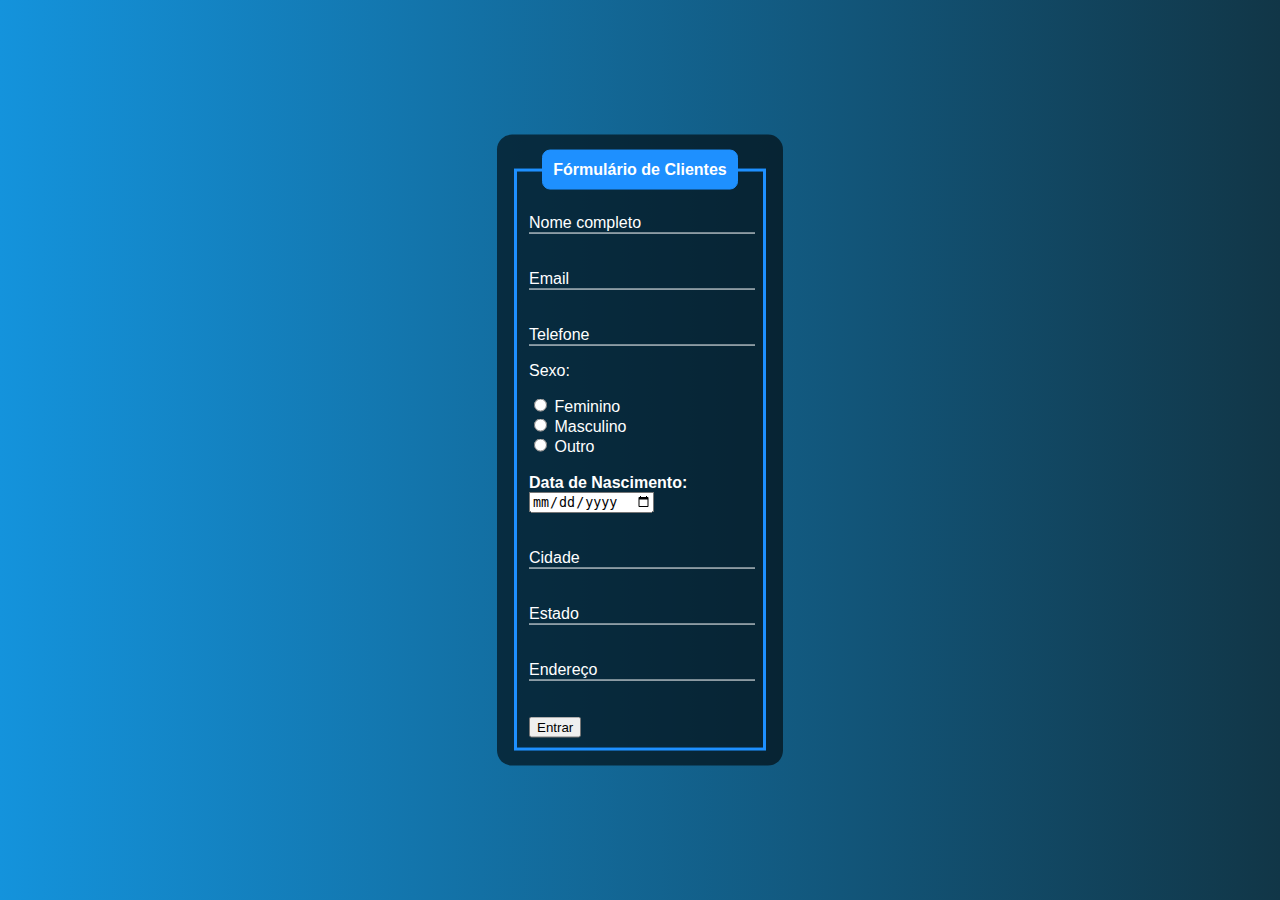
<file: index.html>
<!DOCTYPE html>
<html lang="pt-br">
<head>
    <meta charset="UTF-8">
    <meta name="viewport" content="width=device-width, initial-scale=1.0">
    <script src="java/script.js"></script>
    <link rel="stylesheet" href="css/style.css">
    <title>Document</title>
</head>
<body>
    <div class="box">
        <form action="">
            <fieldset>
                <legend><b>Fórmulário de Clientes</b></legend>
                <br>
                <div class="inputBox">
                    <input type="text" name="nome" id="nome" class="inputUser" required>
                    <label for="nome" class="labelInput">Nome completo</label>
                </div>
                <br><br>
                <div class="inputBox">
                    <input type="text" name="email" id="email" class="inputUser" required>
                    <label for="email" class="labelInput">Email</label>
                </div>
                <br><br>
                <div class="inputBox">
                    <input type="tel" name="telefone" id="telefone" class="inputUser" required>
                    <label for="telefone" class="labelInput">Telefone</label>
                </div>
                <p>Sexo:</p>
                <input type="radio" id="feminino" name="genero" value="feminino" required>
                <label for="feminino">Feminino</label>
                <br>
                <input type="radio" id="masculino" name="genero" value="masculino" required>
                <label for="masculino">Masculino</label>
                <br>
                <input type="radio" id="outro" name="genero" value="outro" required>
                <label for="outro">Outro</label>
                <br><br>
                <label for="data_nascimento"><b>Data de Nascimento:</b></label>
                <input type="date" name="data_nascimento" id="data_nascimento" required>
                <br><br><br>
                <div class="inputBox">
                    <input type="text" name="cidade" id="cidade" class="inputUser" required>
                    <label for="cidade" class="labelInput">Cidade</label>
                </div>
                <br><br>
                <div class="inputBox">
                    <input type="text" name="estado" id="estado" class="inputUser" required>
                    <label for="estado" class="labelInput">Estado</label>
                </div>
                <br><br>
                <div class="inputBox">
                    <input type="text" name="endereco" id="endereco" class="inputUser" required>
                    <label for="endereco" class="labelInput">Endereço</label>
                </div>
                <br><br>
                <button onclick="entrar()">Entrar</button>
            </fieldset>
        </form>
    </div>
</body>
</html>
</file>
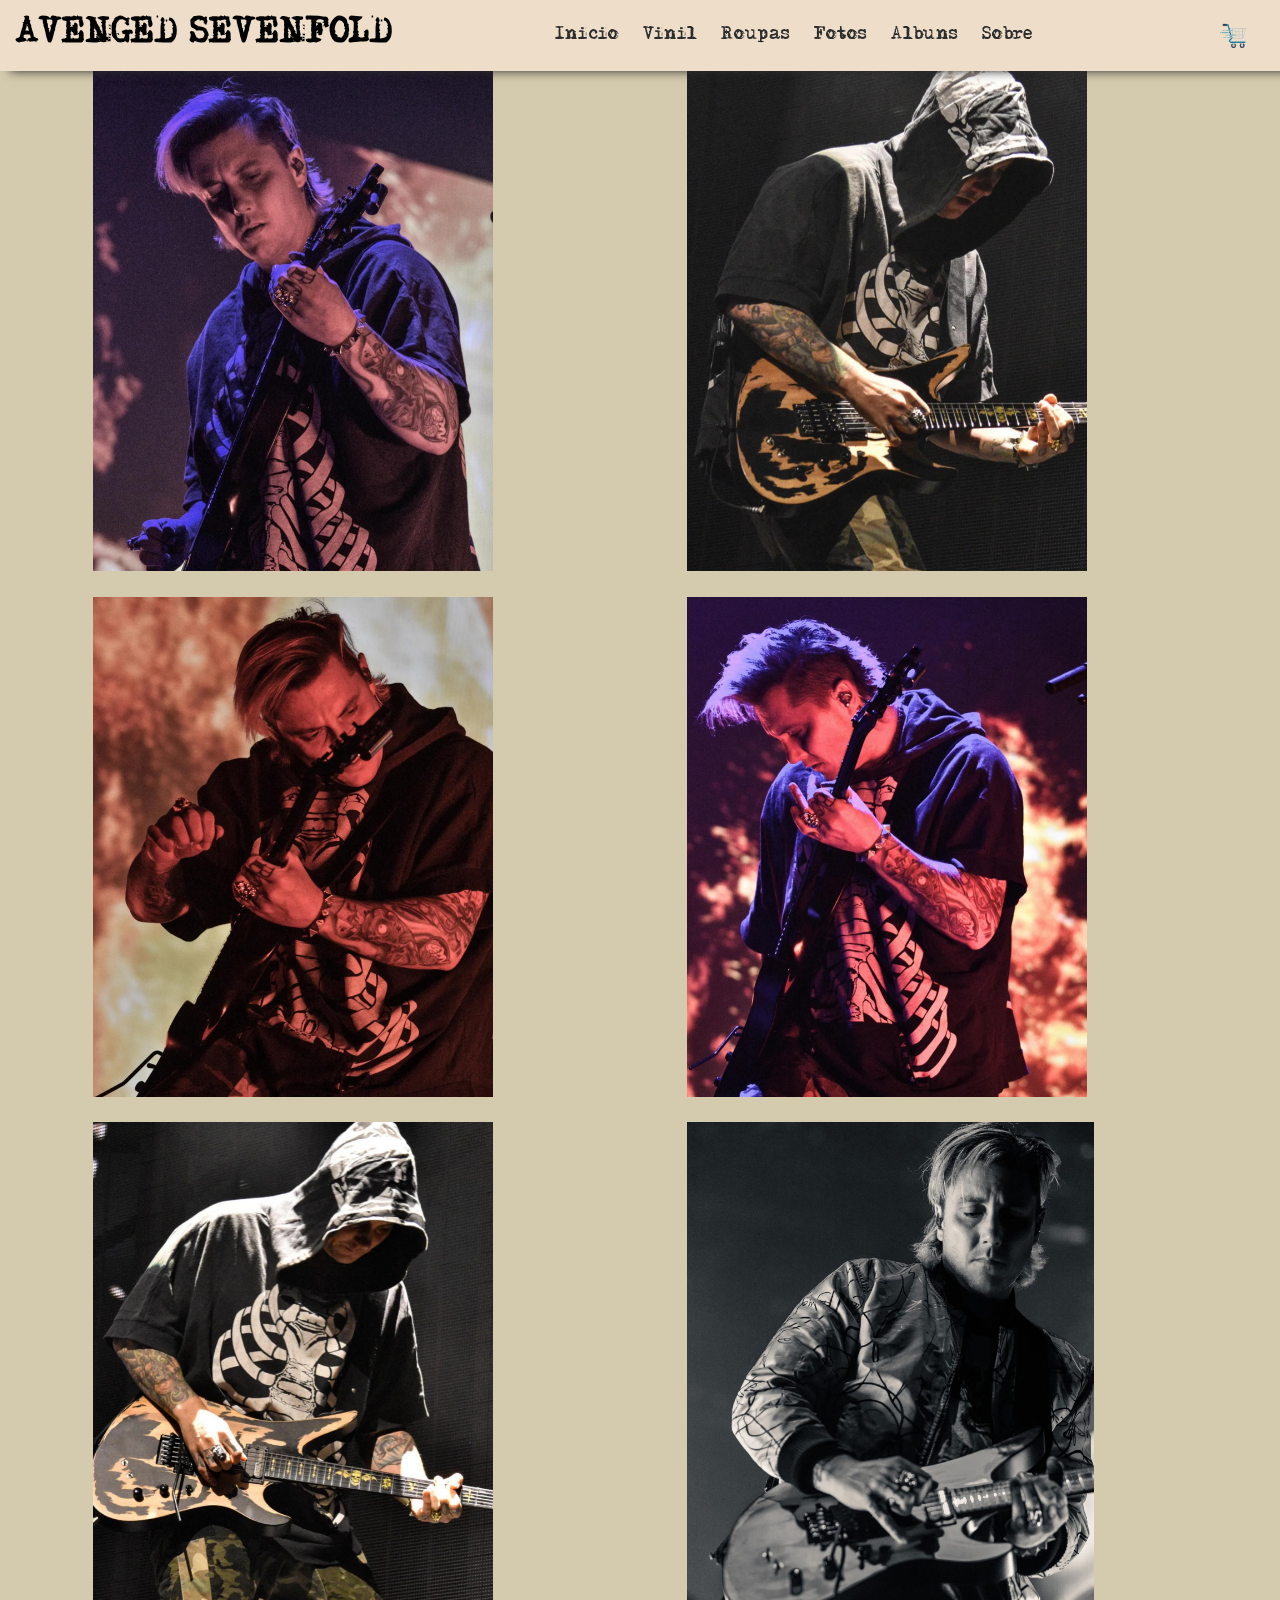
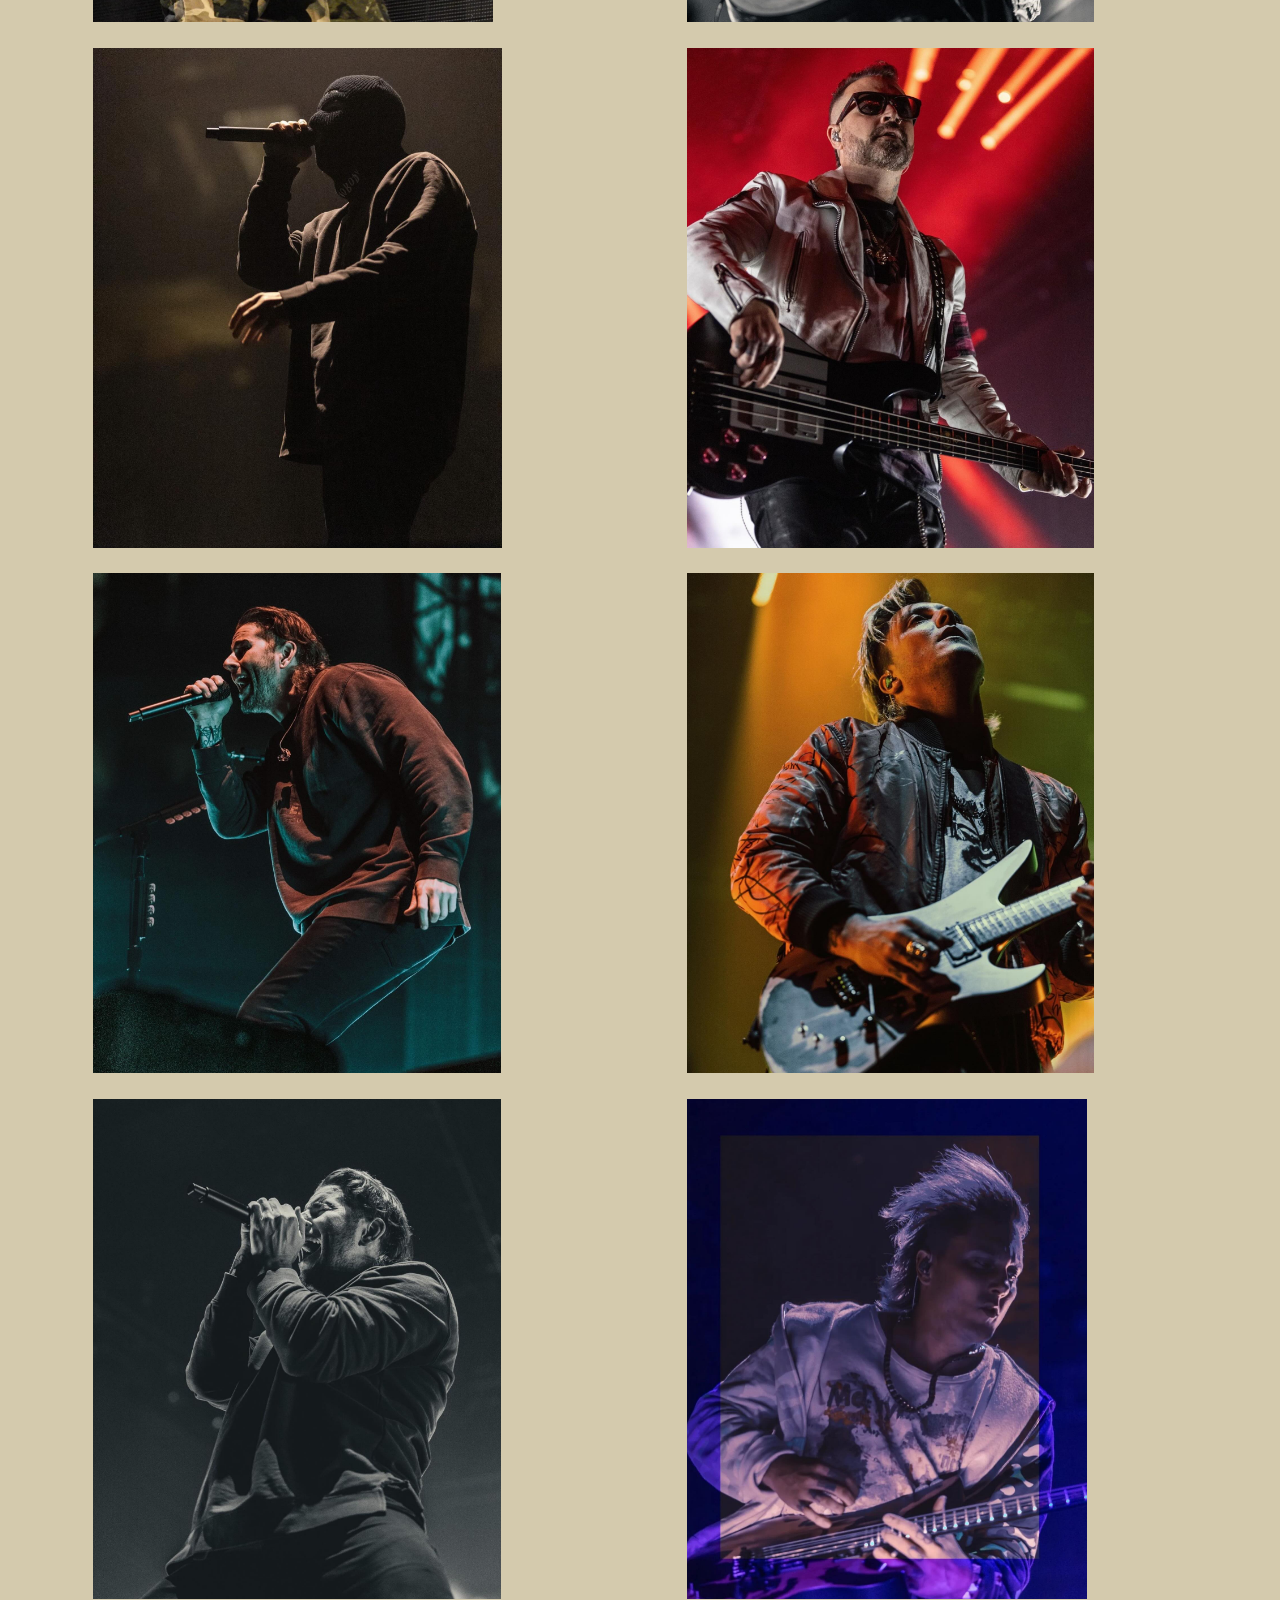
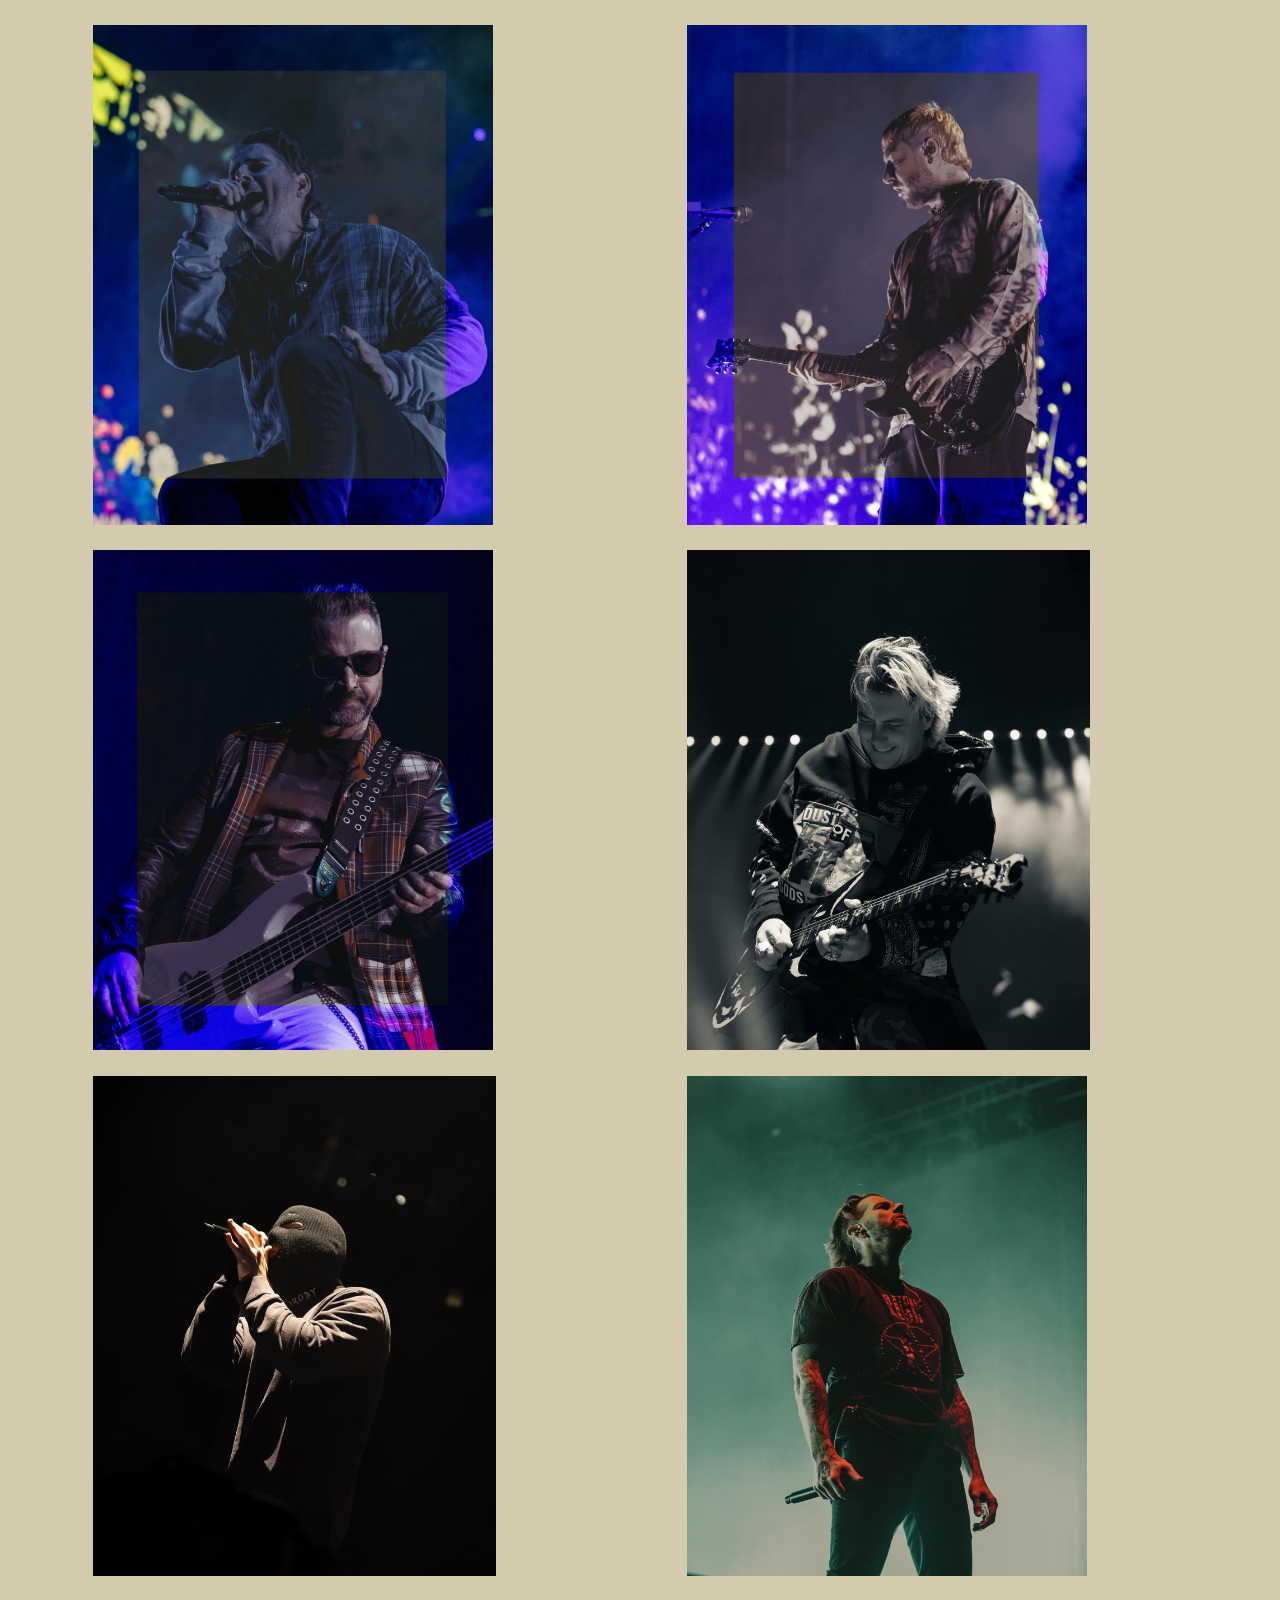
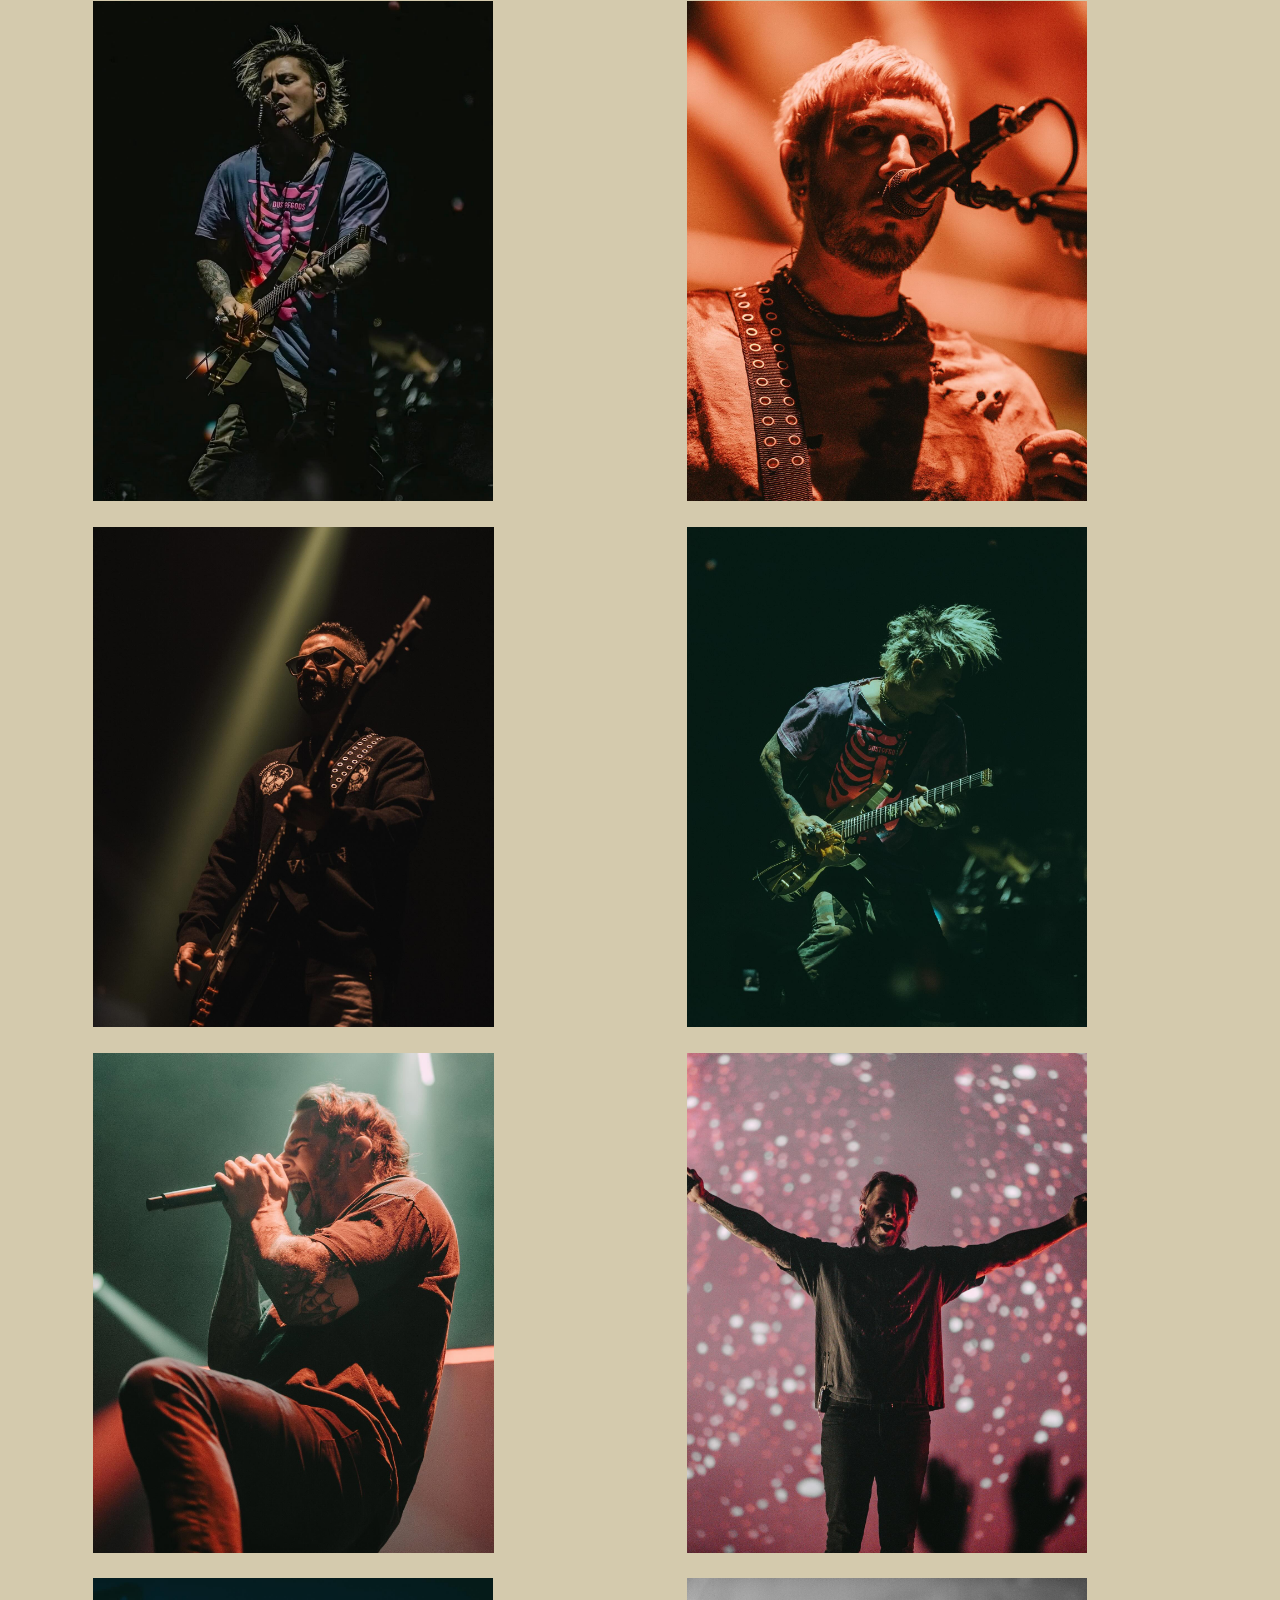
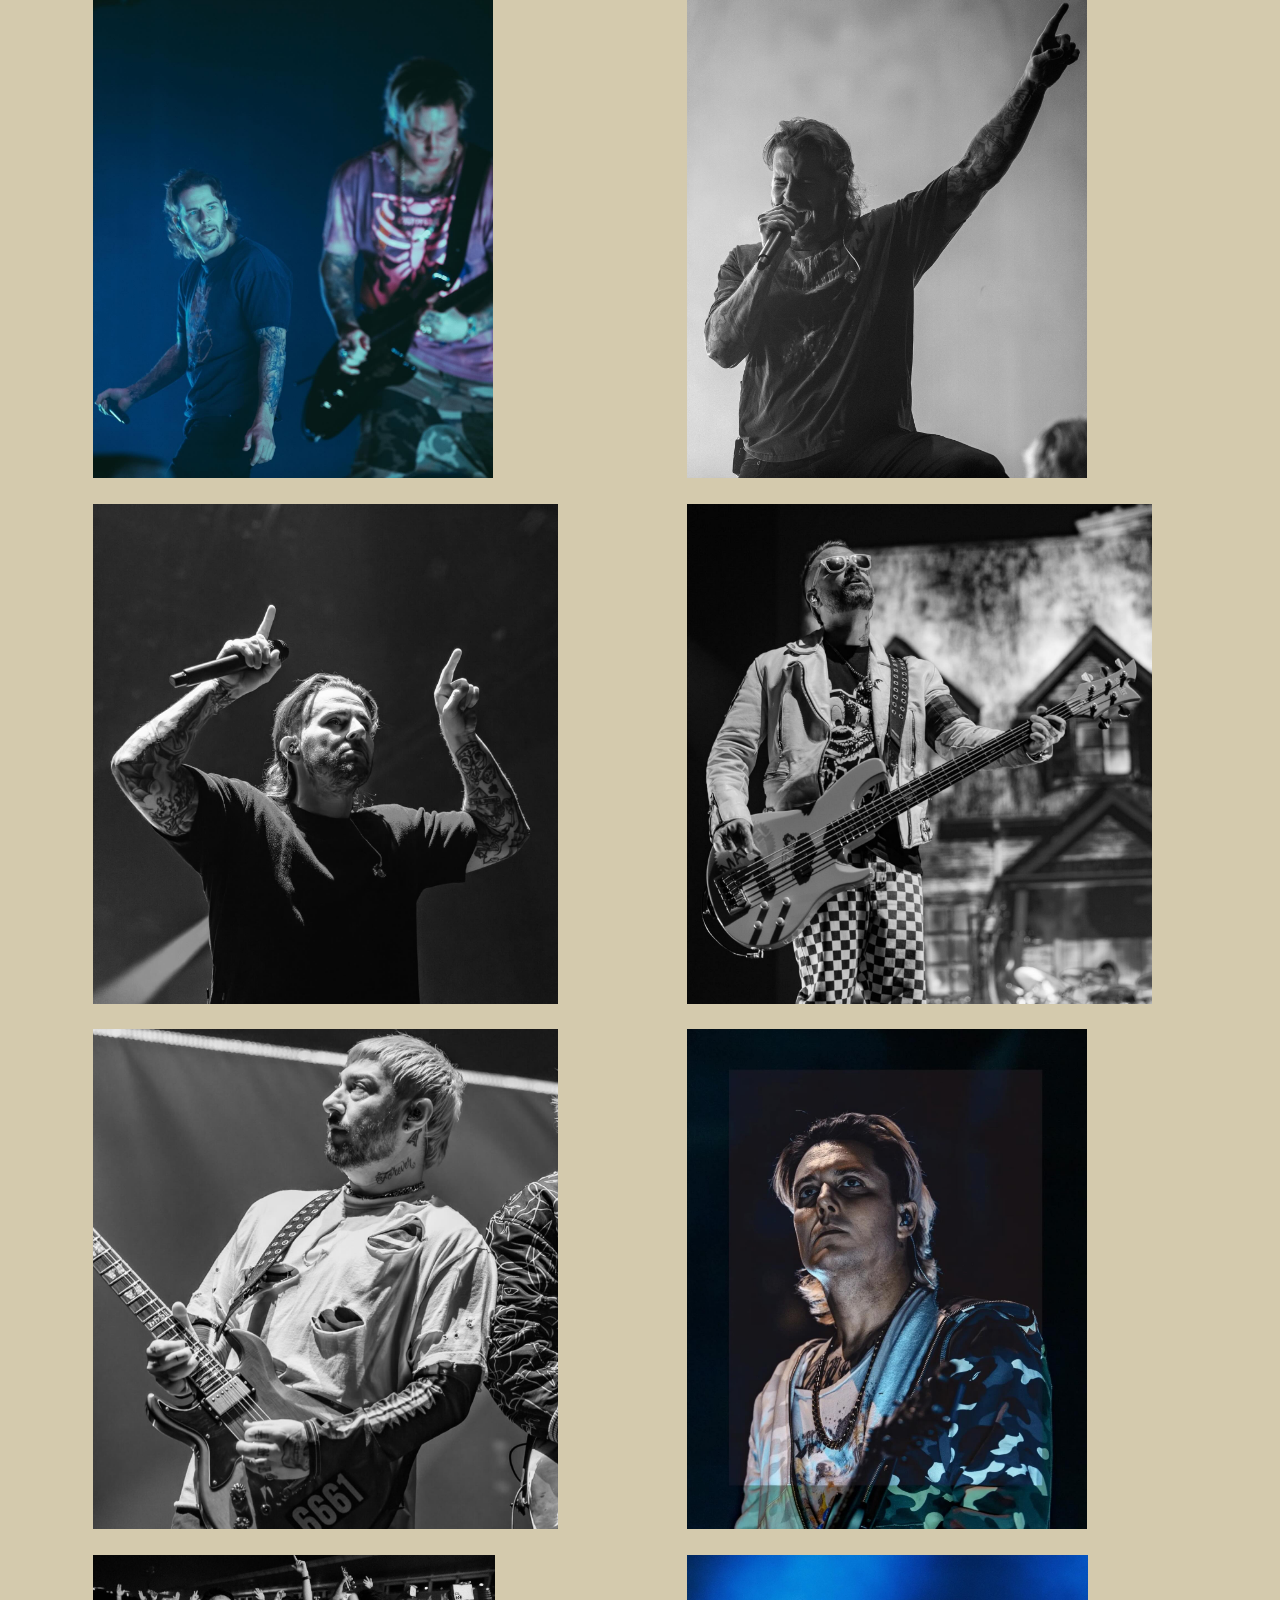
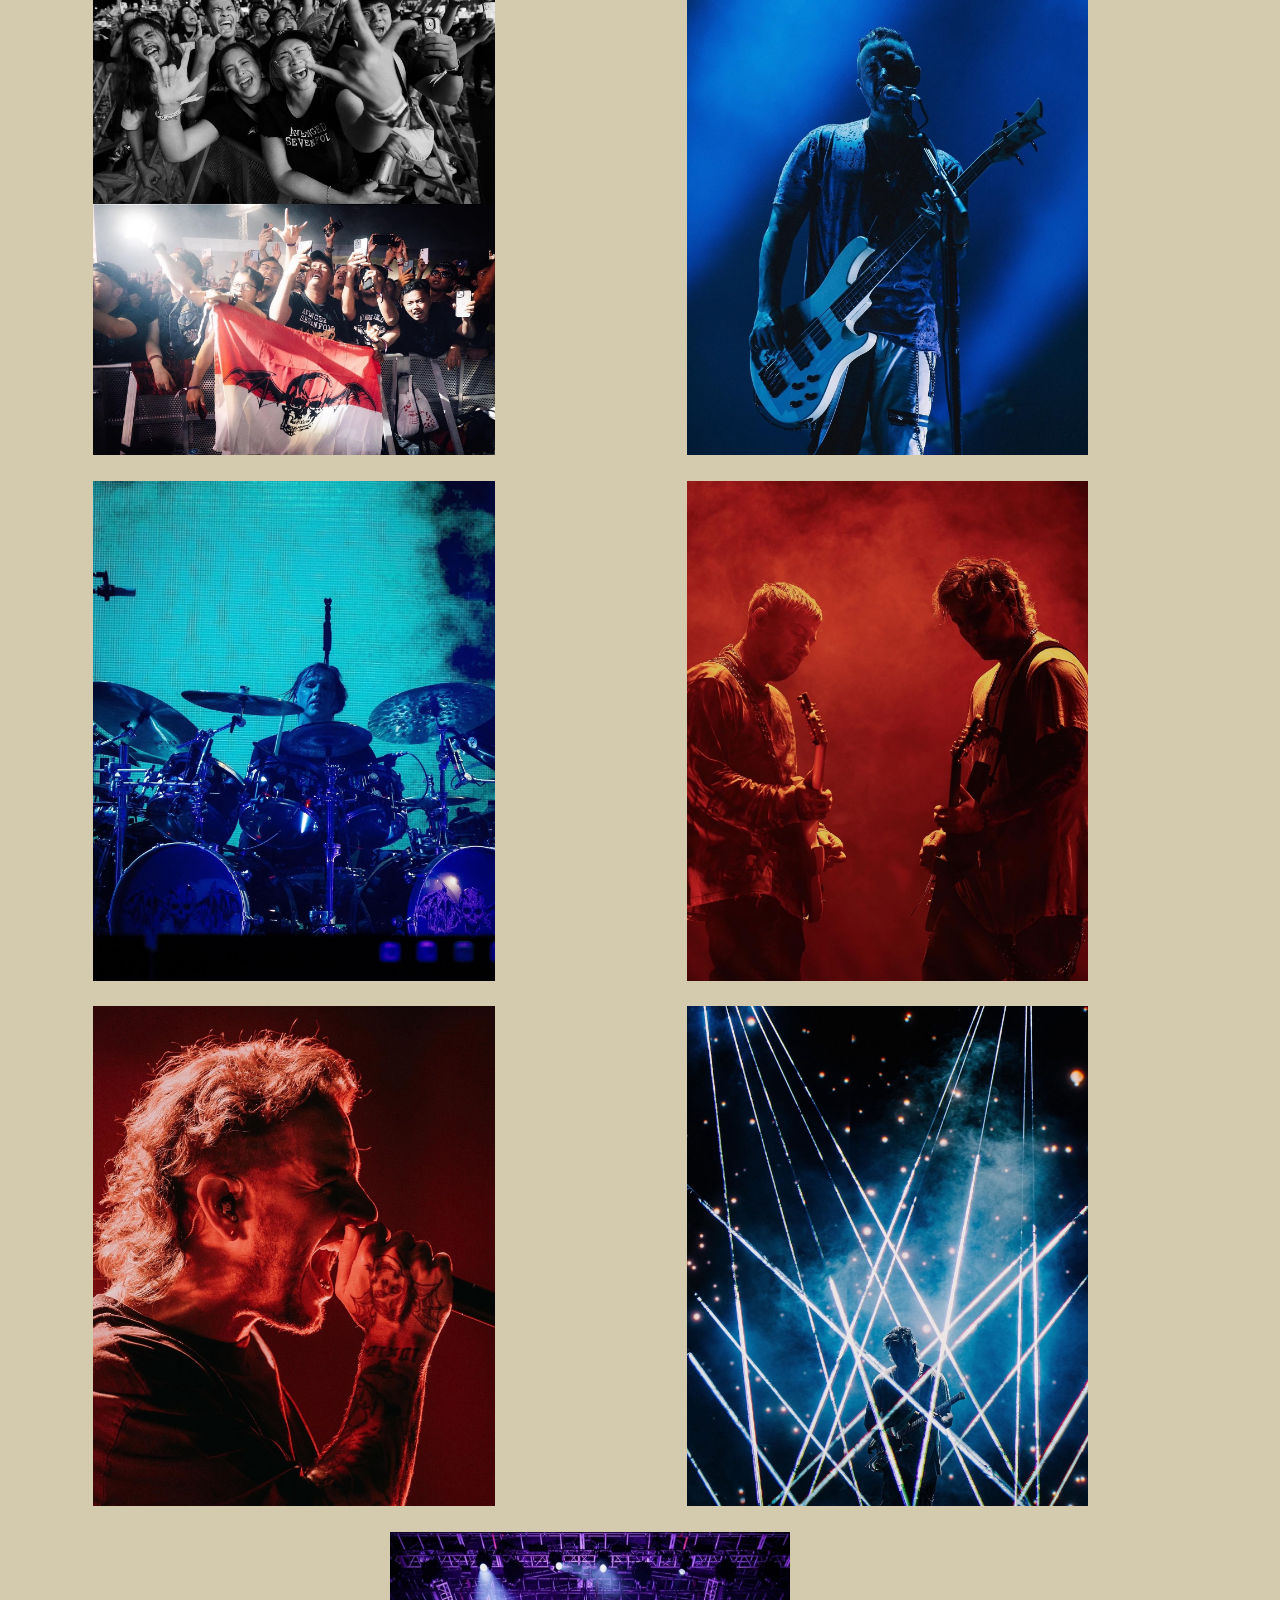
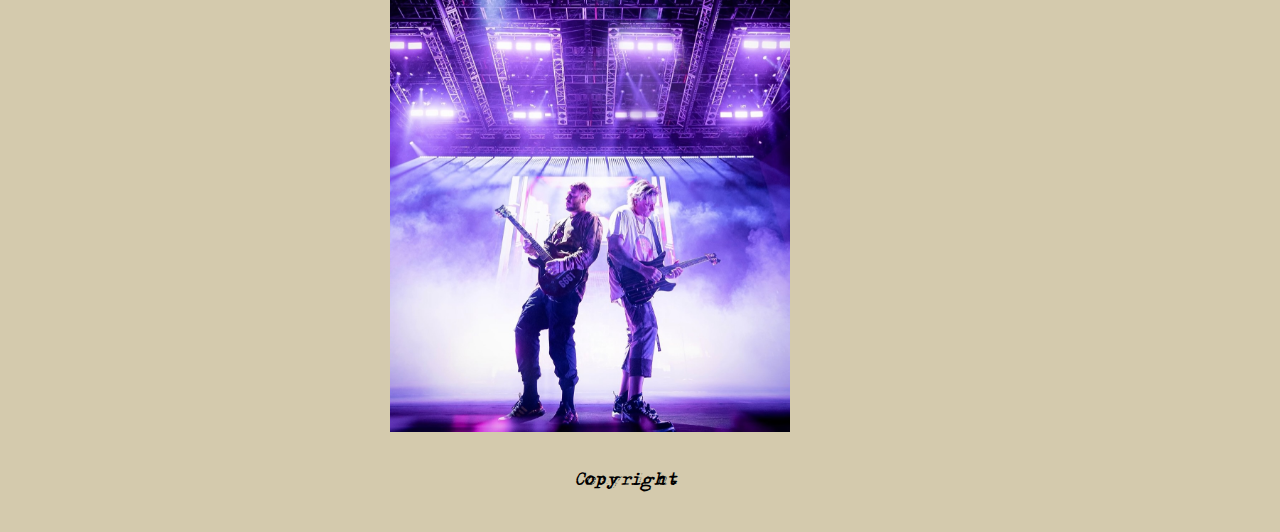
<file: fotos.html>
<!DOCTYPE html>
<html lang="pt-BR">
<head>
    <meta charset="UTF-8">
    <meta http-equiv="X-UA-Compatible" content="IE=edge">
    <meta name="viewport" content="width=device-width, initial-scale=1.0">
    <link rel="stylesheet" href="css/style5.css">
    <title>Avenged Sevenfold</title>
</head>
<body>
    <div class="navBar showmenu">
        <div class="header-inner-content">
            <h1 class="logo">AVENGED SEVENFOLD</h1>
            <nav>
            <ul>
                <li><a href="principal.html" class="outras-paginas">Inicio</a></li>
                <li><a href="vinil.html" class="outras-paginas">Vinil</a></li>
                <li><a href="roupa.html" class="outras-paginas">Roupas</a></li>
                <li><a href="fotos.html" class="outras-paginas">Fotos</a></li>
                <li><a href="albuns.html" class="outras-paginas">Albuns</a></li>
                <li><a href="sobre.html" class="outras-paginas">Sobre</a></li>
            </ul>
            </nav>
            <div class="nav-icon">
                <img src="imagens/carrinho.png">
                <img src="imagens/menu(1).png" class="menu-button">
            </div>
        </div>
    </div>
    <main>
        <div class="galeria">
            <a href="https://www.instagram.com/p/C48cZ16RaLD/?img_index=1" class="fotos">
                <img src="imagens/fotos/foto1.jpg" alt="">
            </a>
            <a href="https://www.instagram.com/p/C48cZ16RaLD/?img_index=2" class="fotos">
                <img src="imagens/fotos/foto3.jpg" alt="">
            </a>
            <a href="https://www.instagram.com/p/C48cZ16RaLD/?img_index=3" class="fotos">
                <img src="imagens/fotos/foto4.jpg" alt="">
            </a>
            <a href="https://www.instagram.com/p/C48cZ16RaLD/?img_index=4" class="fotos">
                <img src="imagens/fotos/foto5.jpg" alt="">
            </a>
            <a href="https://www.instagram.com/p/C48cZ16RaLD/?img_index=5" class="fotos">
                <img src="imagens/fotos/foto6.jpg" alt="">
            </a>
            <a href="https://www.instagram.com/p/C452DadRXPe/?img_index=1" class="fotos">
                <img src="imagens/fotos/foto7.jpg" alt="">
            </a>
            <a href="https://www.instagram.com/p/C452DadRXPe/?img_index=2" class="fotos">
                <img src="imagens/fotos/foto8.jpg" alt="">
            </a>
            <a href="https://www.instagram.com/p/C452DadRXPe/?img_index=3" class="fotos">
                <img src="imagens/fotos/foto9.jpg" alt="">
            </a>
            <a href="https://www.instagram.com/p/C452DadRXPe/?img_index=4" class="fotos">
                <img src="imagens/fotos/foto10.jpg" alt="">
            </a>
            <a href="https://www.instagram.com/p/C452DadRXPe/?img_index=5" class="fotos">
                <img src="imagens/fotos/foto11.jpg" alt="">
            </a>
            <a href="https://www.instagram.com/p/C452DadRXPe/?img_index=6" class="fotos">
                <img src="imagens/fotos/foto12.jpg" alt="">
            </a>
            <a href="https://www.instagram.com/p/C4RUZtePr5z/?img_index=1" class="fotos">
                <img src="imagens/fotos/foto13.jpg" alt="">
            </a>
            <a href="https://www.instagram.com/p/C4RUZtePr5z/?img_index=2" class="fotos">
                <img src="imagens/fotos/foto14.jpg" alt="">
            </a>
            <a href="https://www.instagram.com/p/C4RUZtePr5z/?img_index=3" class="fotos">
                <img src="imagens/fotos/foto15.jpg" alt="">
            </a>
            <a href="https://www.instagram.com/p/C4RUZtePr5z/?img_index=4" class="fotos">
                <img src="imagens/fotos/foto16.jpg" alt="">
            </a>
            <a href="https://www.instagram.com/p/C4RUZtePr5z/?img_index=5" class="fotos">
                <img src="imagens/fotos/foto17.jpg" alt="">
            </a>
            <a href="https://www.instagram.com/p/C4RUZtePr5z/?img_index=6" class="fotos">
                <img src="imagens/fotos/foto18.jpg" alt="">
            </a>
            <a href="https://www.instagram.com/p/C4RUZtePr5z/?img_index=7" class="fotos">
                <img src="imagens/fotos/foto19.jpg" alt="">
            </a>
            <a href="https://www.instagram.com/p/C5ZBsS-Pxla/?img_index=1" class="fotos">
                <img src="imagens/fotos/foto20.jpg" alt="">
            </a>
            <a href="https://www.instagram.com/p/C5ZBsS-Pxla/?img_index=2" class="fotos">
                <img src="imagens/fotos/foto21.jpg" alt="">
            </a>
            <a href="https://www.instagram.com/p/C5ZBsS-Pxla/?img_index=3" class="fotos">
                <img src="imagens/fotos/foto23.jpg" alt="">
            </a>
            <a href="https://www.instagram.com/p/C5ZBsS-Pxla/?img_index=5" class="fotos">
                <img src="imagens/fotos/foto24.jpg" alt="">
            </a>
            <a href="https://www.instagram.com/p/C5ZBsS-Pxla/?img_index=6" class="fotos">
                <img src="imagens/fotos/foto25.jpg" alt="">
            </a>
            <a href="https://www.instagram.com/p/C5ZBsS-Pxla/?img_index=7" class="fotos">
                <img src="imagens/fotos/foto26.jpg" alt="">
            </a>
            <a href="https://www.instagram.com/p/C5ZBsS-Pxla/?img_index=8" class="fotos">
                <img src="imagens/fotos/foto27.jpg" alt="">
            </a>
            <a href="https://www.instagram.com/p/C5ZBsS-Pxla/?img_index=9" class="fotos">
                <img src="imagens/fotos/foto28.jpg" alt="">
            </a>
            <a href="" class="fotos">
                <img src="imagens/fotos/foto29.jpg" alt="">
            </a>
            <a href="" class="fotos">
                <img src="imagens/fotos/foto30.jpg" alt="">
            </a>
            <a href="" class="fotos">
                <img src="imagens/fotos/foto31.jpg" alt="">
            </a>
            <a href="" class="fotos">
                <img src="imagens/fotos/foto32.jpg" alt="">
            </a>
            <a href="" class="fotos">
                <img src="imagens/fotos/foto33.jpg" alt="">
            </a>
            <a href="" class="fotos">
                <img src="imagens/fotos/foto34.jpg" alt="">
            </a>
            <a href="" class="fotos">
                <img src="imagens/fotos/foto35.jpg" alt="">
            </a>
            <a href="" class="fotos">
                <img src="imagens/fotos/foto36.jpg" alt="">
            </a>
            <a href="" class="fotos">
                <img src="imagens/fotos/foto37.jpg" alt="">
            </a>
            <a href="" class="fotos">
                <img src="imagens/fotos/foto38.jpg" alt="">
            </a>
            <a href="" class="fotos">
                <img src="imagens/fotos/foto39.jpg" alt="">
            </a>

        </div>        
    </main>
    <footer>
        <span>Copyright &copy; | </span>
    </footer>
</body>
</html>
</file>
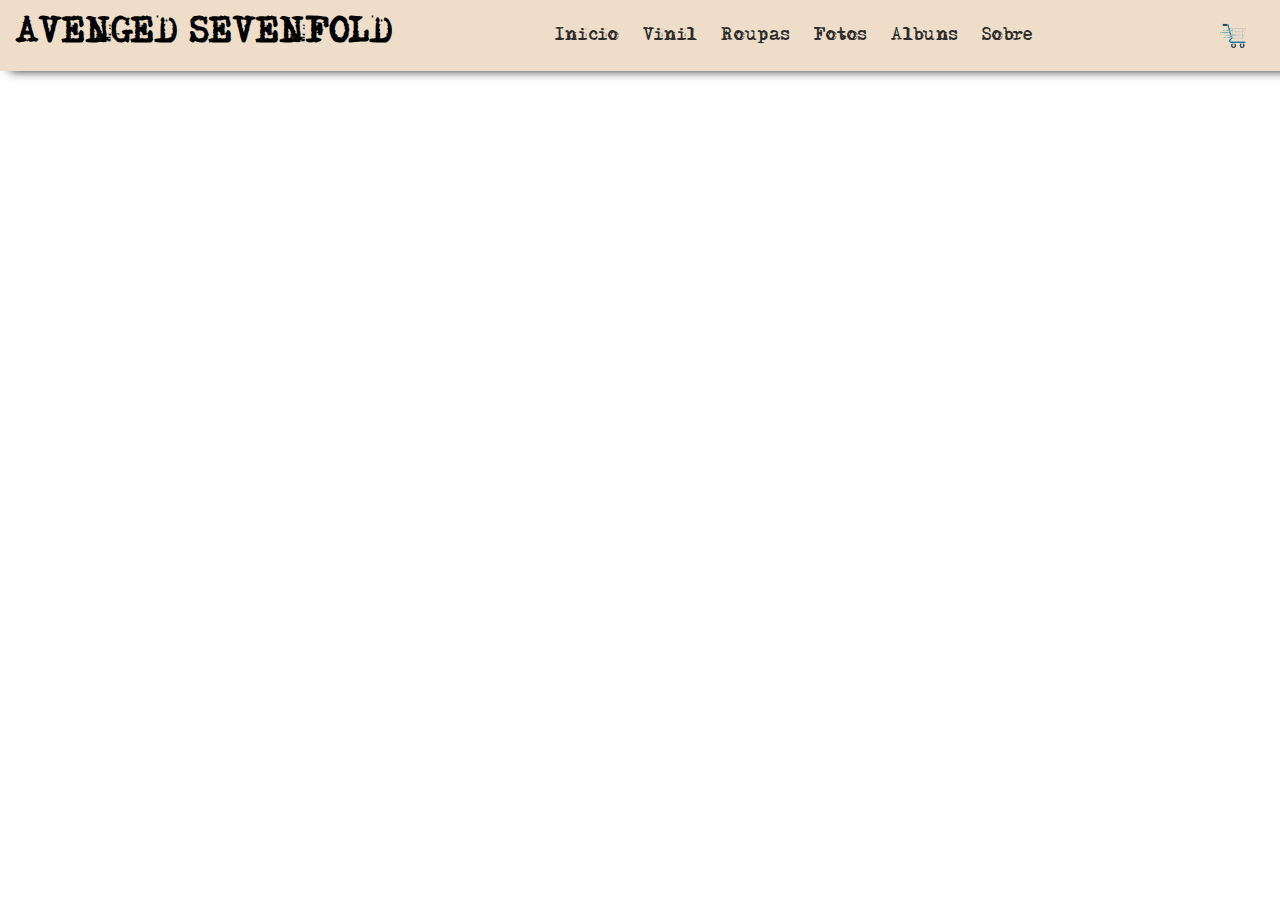
<file: sobre.html>
<!DOCTYPE html>
<html lang="pt-br">
<head>
    <meta charset="UTF-8">
    <meta name="viewport" content="width=device-width, initial-scale=1.0">
    <link rel="stylesheet" href="css/style7.css">
    <script src="java/"></script>
    <title></title>
</head>
<body>
    <div class="navBar showmenu">
        <div class="header-inner-content">
            <h1 class="logo">AVENGED SEVENFOLD</h1>
            <nav>
            <ul>
                <li><a href="principal.html" class="outras-paginas">Inicio</a></li>
                <li><a href="vinil.html" class="outras-paginas">Vinil</a></li>
                <li><a href="roupa.html" class="outras-paginas">Roupas</a></li>
                <li><a href="fotos.html" class="outras-paginas">Fotos</a></li>
                <li><a href="albuns.html" class="outras-paginas">Albuns</a></li>
                <li><a href="sobre.html" class="outras-paginas">Sobre</a></li>
            </ul>
            </nav>
            <div class="nav-icon">
                <img src="imagens/carrinho.png">
                <img src="imagens/menu(1).png" class="menu-button">
            </div>
        </div>
    </div>
    
</body>
</html>
</file>
<file: css/style.css>
body{
    font-family: Arial, Helvetica, sans-serif;
    background-image: linear-gradient(to right, rgb(20, 147, 220), rgb(17, 54, 71));
}
.box{
    color: white;
    position: absolute;
    top: 50%;
    left: 50%;
    transform: translate(-50%,-50%);
    background-color: rgba(0, 0, 0, 0.6);
    padding: 15px;
    border-radius: 15px;
    width: 20%;
}
fieldset{
    border: 3px solid dodgerblue;
}
legend{
    border: 1px solid dodgerblue;
    padding: 10px;
    text-align: center;
    background-color: dodgerblue;
    border-radius: 8px;
}
.inputBox{
    position: relative;
}
.inputUser{
    background: none;
    border: none;
    border-bottom: 1px solid white;
    outline: none;
    color: white;
    font-size: 15px;
    width: 100%;
    letter-spacing: 2px;
}
.labelInput{
    position: absolute;
    top: 0px;
    left: 0px;
    pointer-events: none;
    transition: .5s;
}
.inputUser:focus ~ .labelInput,
.inputUser:valid ~ .labelInput{
    top: -20px;
    font-size: 12px;
    color: dodgerblue;
}
</file>
<file: css/style5.css>
@font-face {
    font-family: 'adler';
    src: url('../fontes/adler.ttf');
    font-weight: normal;
    font-style: normal;
}

*{
    padding: 0;
    margin: 0;
    box-sizing: border-box;
}

body{
    background-color: #d4caad;
}
*{
    box-sizing: border-box;
    padding: 0;
    margin: 0;
}

body{
    font-family: adler;
}
/* header*/
.outras-paginas{
    text-decoration: none;
    color: #2c2c2c;
}
.header-inner-content{
    max-width: 1300px;
    margin-left: auto;
    margin-right: auto;
    background-color: #eedec9;
}
.navBar{
    background-color: #eedec9;
    padding: 1rem;
    position: sticky;
    top: 0;
    box-shadow: 10px 0px 10px #2c2c2c;
    z-index: 99;
}
.navBar>div{
    display: flex;
    align-items: center;
    justify-content: space-between;
    position: relative;
}
.logo{
    font-family: adler;
}
nav ul{
    display: flex;
    list-style: none;
    align-items: center;
}
.nav-icon{
    display: flex;
    align-items: center;
}
.nav-icon img{
    width: 30px;
    cursor: pointer;
}
.nav-icon img:first-child{
    margin-right: 1rem;
}
nav ul li{
    margin-right: 1.5rem;
    cursor: pointer;
}
nav ul li:hover{
    transform: translateY(-5px);
    transition: all 0.3s;
}
.menu-button{
    display: none;
}
header{
    background-color: #eedec9;

}
.header-button-side{
    display: flex;
    align-items: center;
    justify-self: center;
    padding: 1rem;
}
.header-button-side-left{
    height: 100%;
    flex-basis: 50%;
}
.header-button-side-left h2{
    font-size: 3.2rem;
    margin-bottom: 1.5rem;
}
.header-button-side-left p{
    line-height: 1.5rem;
    margin-bottom: 1.5rem;
}
.header-button-side-left button{
    background-color: gray;
    border: none;
    cursor: pointer;
    padding: 0.8rem 3.8rem;
    border-radius: 9999px;
    font-weight: 500;
    font-family: iron;
    font-size: 1rem;
    transition: all 0.7s;
}
.header-button-side-left button:hover{
    background-color: #2c2c2c;
}
.header-button-side-right{
    flex-basis: 50%;
    display: flex;
    align-items: center;
    justify-content: center;

}
.header-button-side-right video{
    width: 100%;

}
header{
    height: 150px;
    display: flex;
    justify-content: center;
    align-items: center;
}
header h1{
    font-family: adler;
    font-size: 3rem;
    font-weight: 900;
    color: #000;
}
/*/header*/
.galeria{
    display: flex;
    flex-wrap: wrap;
    justify-content: space-evenly;
    gap: 2vw;
    padding: 0 2vw;
}
.fotos{
    width: 500px;
    height: 500px;
}
.fotos img {
    max-width: 100%;
    max-height: 100%;
    cursor: pointer;
    margin-right: 1.5rem;

}

.fotos:hover{
    transform: translateY(-5px);
    transition: all 0.3s;
}



footer{
    height: 100px;
    display: flex;
    justify-content: center;
    align-items: center;
    color: #000;
    font-style: italic;
}
</file>
<file: css/style7.css>
@font-face {
    font-family: 'adler';
    src: url('../fontes/adler.ttf');
    font-weight: normal;
    font-style: normal;
}
@font-face {
    font-family: 'iron';
    src: url(../fontes/sf-ironsides.regular.ttf);
    font-weight: normal;
    font-style: normal
}
*{
    box-sizing: border-box;
    padding: 0;
    margin: 0;
}

body{
    font-family: iron;
}
/* header*/
.outras-paginas{
    text-decoration: none;
    color: #2c2c2c;
    font-family: adler;
}
.header-inner-content{
    max-width: 1300px;
    margin-left: auto;
    margin-right: auto;
    background-color: #eedec9;
}
.navBar{
    background-color: #eedec9;
    padding: 1rem;
    position: sticky;
    top: 0;
    box-shadow: 10px 0px 10px #2c2c2c;
    z-index: 99;
}
.navBar>div{
    display: flex;
    align-items: center;
    justify-content: space-between;
    position: relative;
}
.logo{
    font-family: adler;
}
nav ul{
    display: flex;
    list-style: none;
    align-items: center;
}
.nav-icon{
    display: flex;
    align-items: center;
}
.nav-icon img{
    width: 30px;
    cursor: pointer;
}
.nav-icon img:first-child{
    margin-right: 1rem;
}
nav ul li{
    margin-right: 1.5rem;
    cursor: pointer;
}
nav ul li:hover{
    transform: translateY(-5px);
    transition: all 0.3s;
}
.menu-button{
    display: none;
}
header{
    background-color: #eedec9;

}
.header-button-side{
    display: flex;
    align-items: center;
    justify-self: center;
    padding: 1rem;
}
.header-button-side-left{
    height: 100%;
    flex-basis: 50%;
}
.header-button-side-left h2{
    font-size: 3.2rem;
    margin-bottom: 1.5rem;
}
.header-button-side-left p{
    line-height: 1.5rem;
    margin-bottom: 1.5rem;
}
.header-button-side-left button{
    background-color: gray;
    border: none;
    cursor: pointer;
    padding: 0.8rem 3.8rem;
    border-radius: 9999px;
    font-weight: 500;
    font-family: iron;
    font-size: 1rem;
    transition: all 0.7s;
}
.header-button-side-left button:hover{
    background-color: #2c2c2c;
}
.header-button-side-right{
    flex-basis: 50%;
    display: flex;
    align-items: center;
    justify-content: center;

}
</file>
